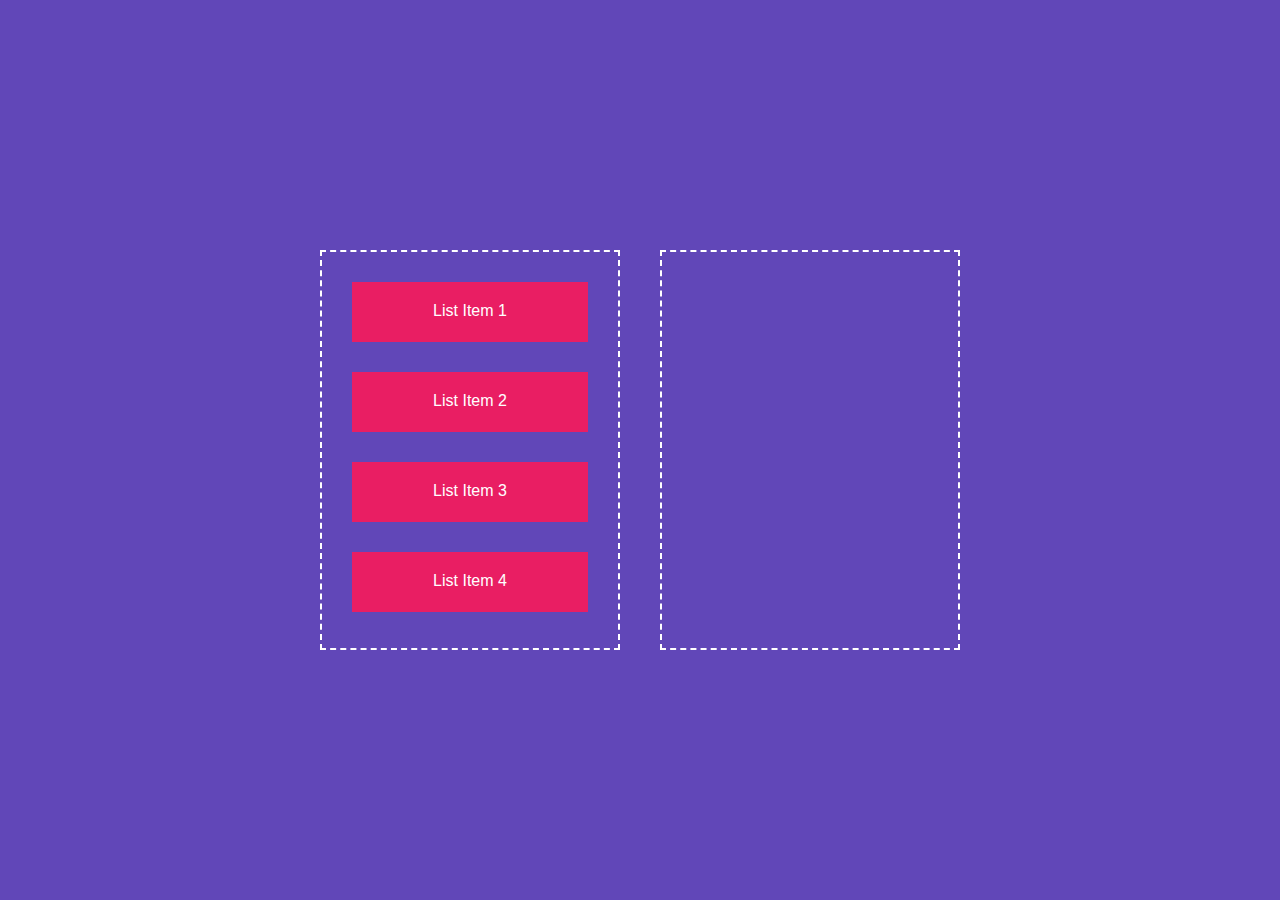
<file: Drag&Drop/index.html>
<!DOCTYPE html>
<html lang="en">
<head>
    <meta charset="UTF-8">
    <meta name="viewport" content="width=device-width, initial-scale=1.0">
    <title>Drog & Drop</title>
    <link rel="stylesheet" href="style1.css">
</head>
<body>
    <div class="container">
        <div id="left">
            <div class="list" draggable="true">List Item 1</div>
            <div class="list" draggable="true">List Item 2</div>
            <div class="list" draggable="true">List Item 3</div>
            <div class="list" draggable="true">List Item 4</div>
        </div>
        <div id="right" draggable="true" droppable="true"></div>
    </div>
    <script>
    let lists = document.getElementsByClassName("list");
    let rightBox = document.getElementById("right");
    let leftBox = document.getElementById("left");

for (let list of lists) {
    list.addEventListener("dragstart", function (e) {
        let selected = e.target;
        e.dataTransfer.setData("text/plain", null); // Needed for Firefox to allow dragging
        selected.classList.add('dragging');
    });
}

rightBox.addEventListener("dragover", function (e) {
    e.preventDefault();
    rightBox.classList.add('dragover');
});

rightBox.addEventListener("dragleave", function (e) {
    rightBox.classList.remove('dragover');
});

rightBox.addEventListener("drop", function (e) {
    let selected = document.querySelector('.list.dragging');
    rightBox.appendChild(selected);
    selected.classList.remove('dragging');
    rightBox.classList.remove('dragover');
});

leftBox.addEventListener("dragover", function (e) {
    e.preventDefault();
    leftBox.classList.add('dragover');
});

leftBox.addEventListener("dragleave", function (e) {
    leftBox.classList.remove('dragover');
});

leftBox.addEventListener("drop", function (e) {
    let selected = document.querySelector('.list.dragging');
    leftBox.appendChild(selected);
    selected.classList.remove('dragging');
    leftBox.classList.remove('dragover');
});

    </script>
</body>
</html>
</file>
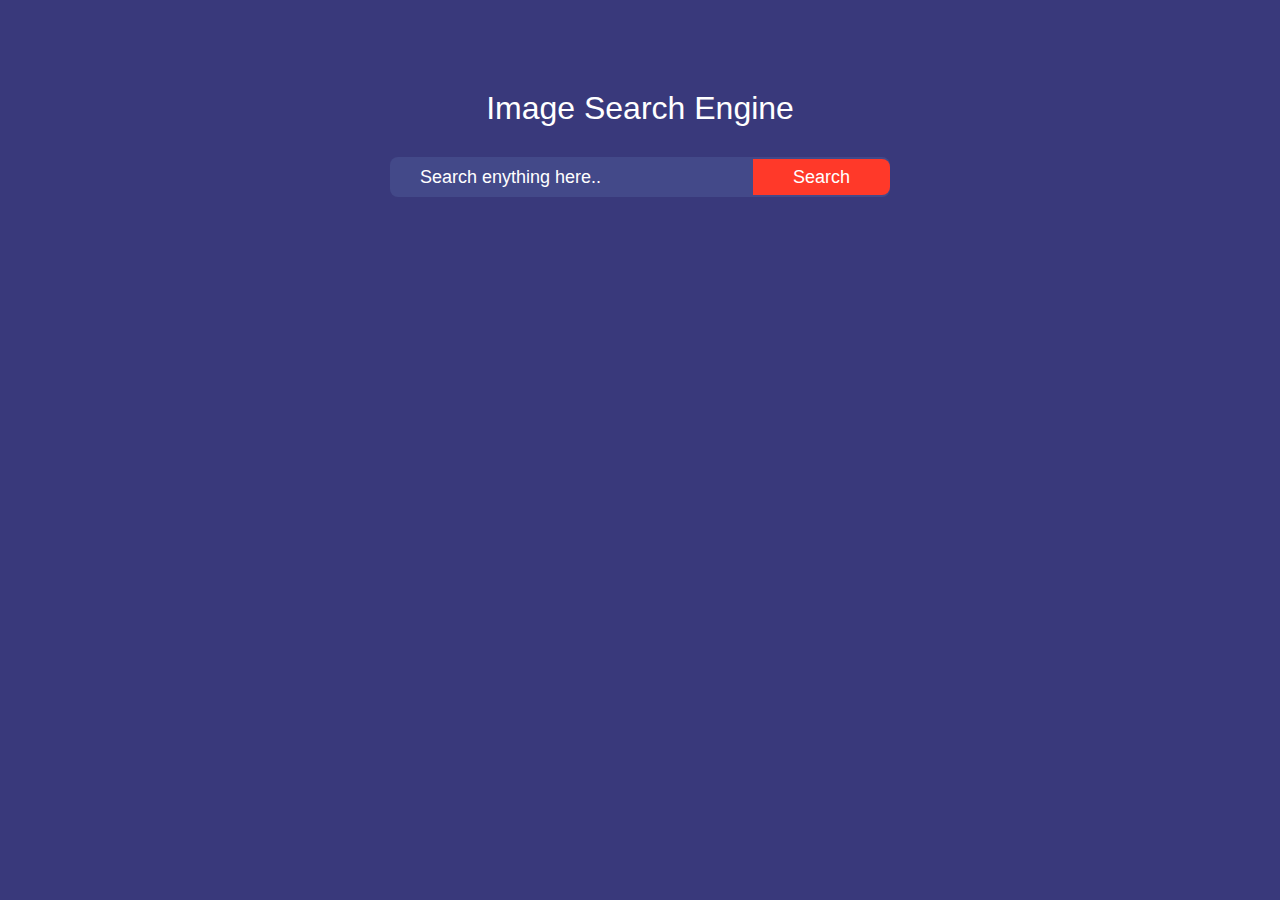
<file: ImageSearchEngine/index.html>
<!DOCTYPE html>
<html lang="en">
<head>
    <meta charset="UTF-8">
    <meta name="viewport" content="width=device-width, initial-scale=1.0">
    <title>ImageSearchEngine</title>
    <link rel="stylesheet" href="index.css">
</head>
<body>
    <h1>Image Search Engine</h1>
   
    <form id="search-form">
        <input type="text" id="search-box" placeholder="Search enything here..">
        <button>Search</button>
    </form>

   <div id="search-result"> 
   <button id="show-more-btn">Show more</button>
   </div>
   <script scr="Script.js"></script>
</body>
</html>
</file>
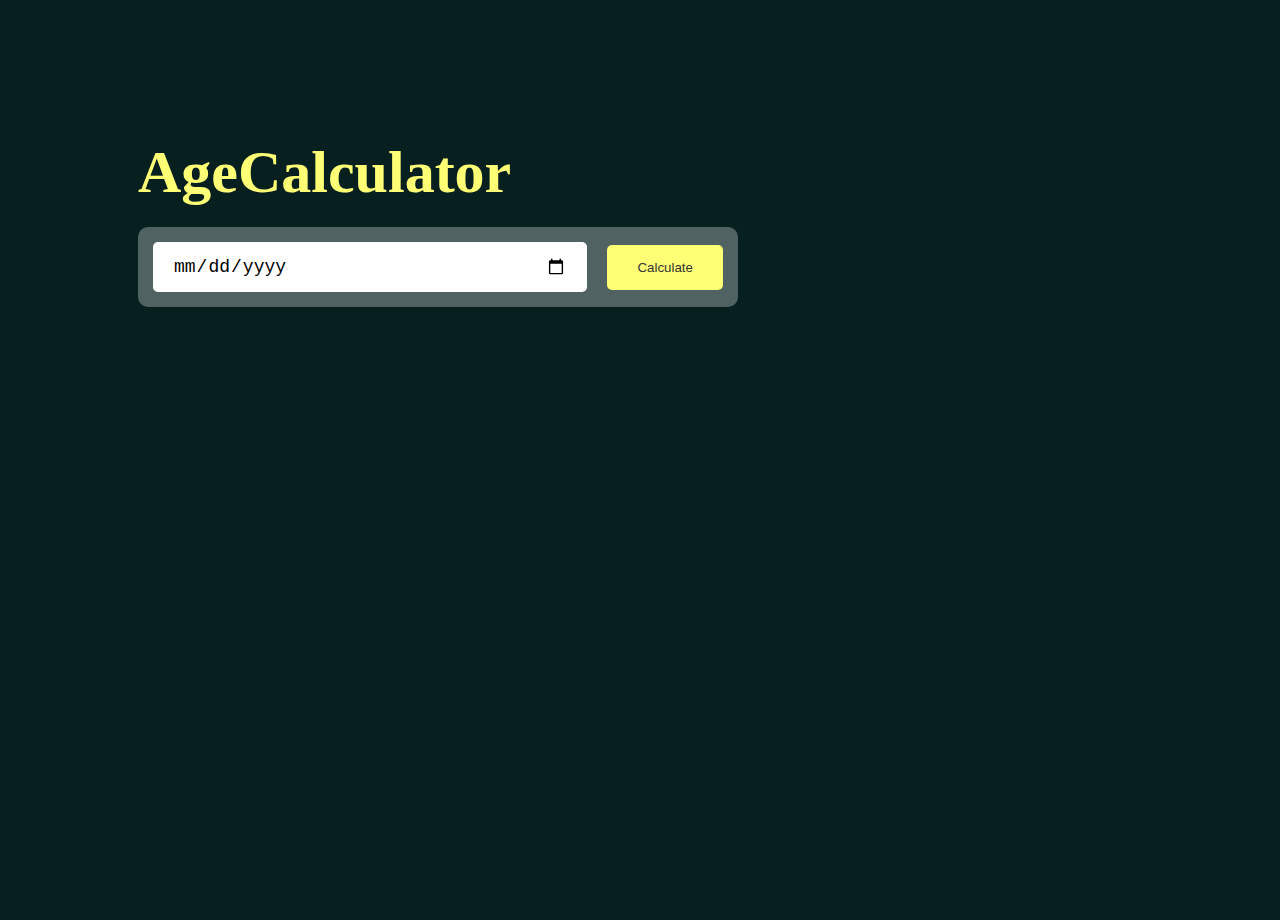
<file: AgeCalculator/First.html>
<!DOCTYPE html>
<html lang="en">
<head>
    <meta charset="UTF-8">
    <meta name="viewport" content="width=device-width, initial-scale=1.0">
    <title>AgeCalculator</title>
    <link rel="stylesheet" href="first.css">
</head>
<body>
    <div class="container">
        <div class="calculator">
        <h1><span>AgeCalculator</span></h1>
        <div class="input-box">
        <input type="date" id="date">
        <button  id="calculateButton">Calculate</button>
    </div>
    <p id="result"></p>
    </div>
</div>  

<script>


    let userInput=document.getElementById("date");
    userInput.max=new Date().toISOString().split("T")[0];
    let result=document.getElementById("result");
    let calculateButton = document.getElementById("calculateButton")
    

    function calculateAge(){
        let birthDate=new Date(userInput.value);

        let d1= birthDate.getDate();
        let m1= birthDate.getMonth()+1;
        let y1= birthDate.getFullYear();

        let today=new Date()

        let d2= today.getDate();
        let m2= today.getMonth()+1;
        let y2= today.getFullYear();

        let d3,m3,y3;

        y3=y2-y1;
        if(m2>=m1)
        {
            m3=m2-m1;
        }
        else
        {
            y3--;
            m3=12+m2-m1;
        }

        if(d2>=d1)
        {
            d3=d2-d1;
        }
        else
        {
        m3--;
        d3=getDaysInMonth(y1,m1)+d2-d1;
        }

        if(m3<0)
        {
            m3=11;
            y3--;
        }
       result.innerHTML=`You are <span>${y3}</span> years,<span>${m3} </span> months and <span> ${d3}</span>days old`;
    }
        function getDaysInMonth(year,month){
            return new Date(year,month,0).getDate();
    }

    calculateButton.addEventListener("click", calculateAge);

</script>
</body>
</html>
</file>
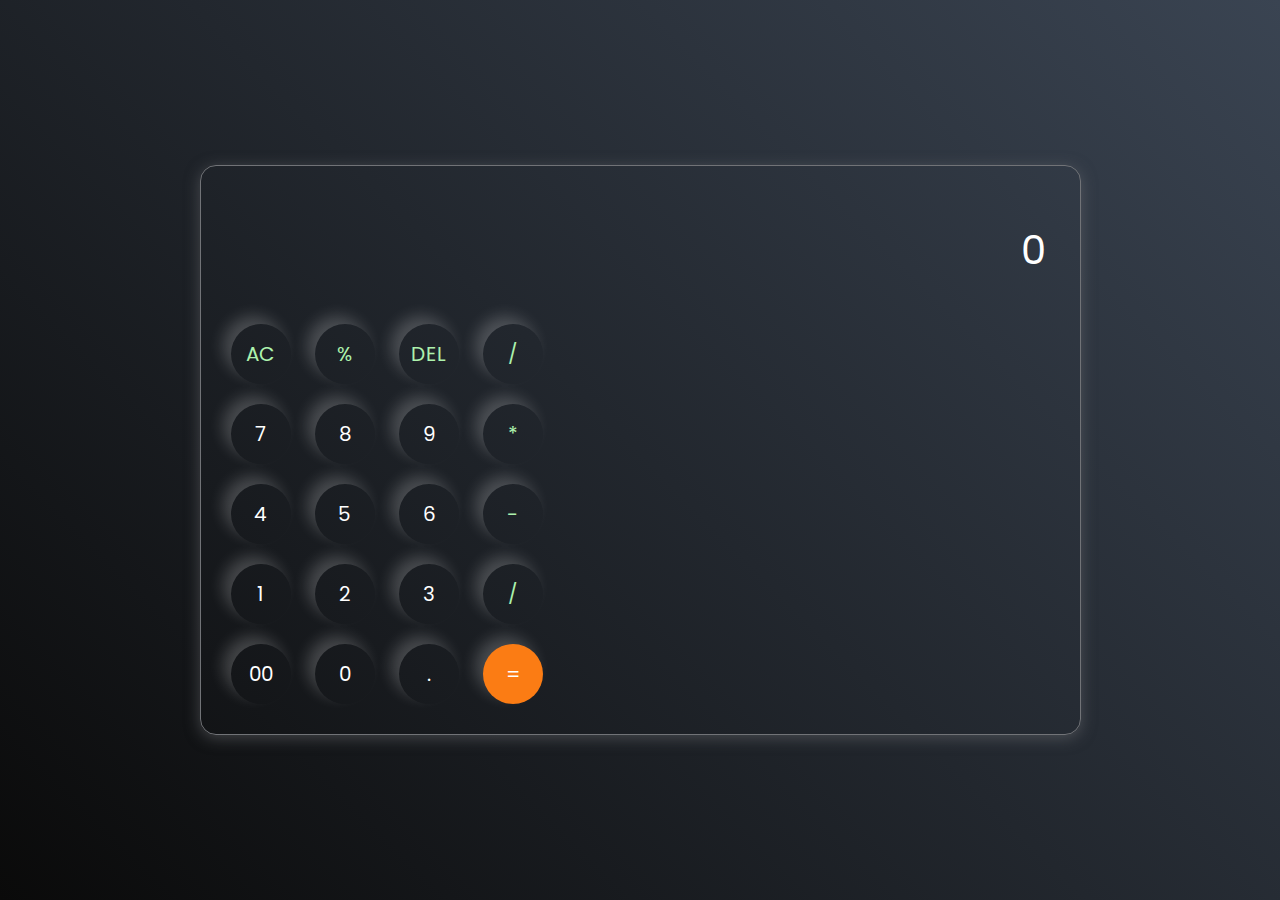
<file: Calculator/First.html>
<!DOCTYPE html>
<html lang="en">
<head>
    <meta charset="UTF-8">
    <meta name="viewport" content="width=device-width, initial-scale=1.0">
    <link rel="stylesheet" href="Style.css">
    <title>Calculator</title>
</head>
<body>
    <div class="calculator">
    <input type="text" placeholder="0" id="inputBox">
  <div>
    <button class="operator">AC</button>
    <button class="operator">%</button>
    <button class="operator">DEL</button>
    <button class ="operator">/</button> 
  </div>
  <div>
    <button>7</button>
    <button>8</button>
    <button>9</button>
    <button class="operator">*</button> 
  </div>
  <div>
    <button>4</button>
    <button>5</button>
    <button>6</button>
    <button class ="operator">-</button> 
  </div>
  <div>
    <button>1</button>
    <button>2</button>
    <button>3</button>
    <button class ="operator">/</button> 
  </div>
  <div>
    <button>00</button>
    <button>0</button>
    <button>.</button>
    <button class="equalBtn">=</button> 
  </div>
</div>
<script src="Script.js"></script>
</body>
</html>
</file>
<file: Drag&Drop/style1.css>
* {
    margin: 0;
    padding: 0;
    font-family: 'Poppins', sans-serif;
    box-sizing: border-box;
}

.container {
    width: 100%;
    min-height: 100vh;
    background: #6147b8;
    display: flex;
    align-items: center;
    justify-content: center;
}

#left, #right {
    width: 300px;
    min-height: 400px;
    margin: 20px;
    border: 2px dashed #fff;
}

.list {
    background: #e91e63;
    height: 60px;
    margin: 30px;
    color: #fff;
    cursor: grab;
    padding: 20px;
    text-align: center;
    transition: opacity 0.3s ease;
}

.list.dragging {
    opacity: 0.5; /* Example: reduce opacity of the dragging item */
}

#right.dragover, #left.dragover {
    border-color: #e91e63; /* Example: change border color of the drop zone */
}
</file>
<file: ImageSearchEngine/index.css>
*{
    margin: 0;
    padding: 0;
    font-family: 'Poppins', sans-serif;
    box-sizing: border-box;
}
body{
    background:#39397b;
    color:#fff;
    
}
h1
{
    text-align: center;
    margin: 90px auto 30px;
    font-weight: 300;
}
form{
    width: 90%;
    max-width: 500px;
    margin: auto;
    height: 40px;
    background: #434989;
    text-align: center;
    margin: 10px auto 10px;
    display: flex;
    align-items: center;
    border-radius: 8px;
}
form input{
    flex: 1;
    height:100%;
    border: 0;
    outline: 0;
    background: transparent;
    color: #fff;
    font-size: 18px;
    padding: 0 30px;

}
button{
    padding: 0 40px;
    height: 90%;
    background: #ff3929;
    color: #fff;
    font-size: 18px;
    border: 0;
    outline: 0;
    border-top-right-radius: 8px;
    border-bottom-right-radius: 8px;
    cursor: pointer;
}
::placeholder{
    color: #fff;
    font-size: 18px;
}
#show-more-btn{
    background: #ff3929;
    color: #fff;
    border: 0;
    outline: 0;
    padding: 10px 20px;
    border-radius: 4px;
    margin: 10px auto 100px;
    cursor: pointer;
    display: none;
    align-items: center;
}

#search-result{
    align-items: center;
}
</file>
<file: AgeCalculator/first.css>
*{
    margin: 0;
    padding: 0;
    font-family: 'poppins'sans-serif;
    font-size: border-box;
}
body{
    background-color: rgb(7, 31, 31);
    color: aliceblue;
}
.container
{
   
  width: 100%;
  min-height: 100vh;
  color: #fff;
  padding: 10px;
 
}
.calculator{
    width: 100%;
    max-width: 600px;
    margin-left: 10%;
    margin-top: 10%;
}
.calculator h1{
    font-size: 60px;
}
.calculator h1 span{
    color: #ffff76;

}
.input-box{
    margin: 20px 0;
    padding: 15px;
    border-radius: 10px;
    background: rgba(255,255,255, 0.3);
    display: flex;
    align-items: center;

}
.input-box input{
    flex: 1;
    margin-right: 20px;
    padding: 14px 20px;
    border: 0;
    outline: 0;
    font-size: 18px;
    border-radius: 5px;
    position: relative;
}
.input-box button{
    background: #ffff76;
    border: 0;
    outline: 0;
    padding: 15px 30px;
    border-radius: 5px;
    font-weight: 500;
    color: #333;
    cursor: pointer;
}
.input-box input::-webkit-calender-picker-indicator{
    top: 0;
    left: 0;
    right: 0;
    bottom: 0;
    width: auto;
    height: auto;
    position: absolute;
    background-position: calc(100% -10px);
    background-size: 30px;
    cursor: pointer;
}
#result{
    font-size: 20px;

    
}
#result span{
    color: #ffff76 ;
    
}
</file>
<file: Calculator/Style.css>
@import url('https://fonts.googleapis.com/css2?family=Poppins:ital,wght@0,100;0,200;0,300;0,400;0,500;0,600;0,700;0,800;0,900;1,100;1,200;1,300;1,400;1,500;1,600;1,700;1,800;1,900&display=swap');

*{
    margin: 0;
    padding: 0;
    box-sizing: border-box;
    font-family: 'Poppins', sans-serif;

}

body{
    width: 100%;
    height: 100vh;
    display: flex;
    justify-content: center;
    align-items:center;
    background: linear-gradient(45deg,#0a0a0a,#3a4452);
}

.calculator
{
    border: 1px solid #717377;
    padding: 20px;
    border-radius: 16px;
    background:transparent ;
    box-shadow: 0px 3px 15px rgba(113,115,119,0.5);
}

input{
    width: 100%;
    border: none;
    background-color: white;
    padding: 24px;
    margin: 10px;
    background: transparent;
    box-shadow: 0px 3px 15px rgbs(84,84,84,0.1);
    font-size: 40px;
    text-align: right;
    cursor: pointer;
    color: #ffff;

}
input::placeholder
{
    color: #ffff;

}
button{
    border: none;
    width: 60px;
    height: 60px;
    margin: 10px;
    background: transparent;
    border-radius: 50%;
    
    color: #ffff;
    font-size: 20px;
    box-shadow: -8px -8px 15px rgba(255 ,255,255,0.2);
    cursor: pointer;

}
.equalBtn
{
    background-color:#fb7c14 ;
}
.operator{
    color: #adf2ad;
}
</file>
